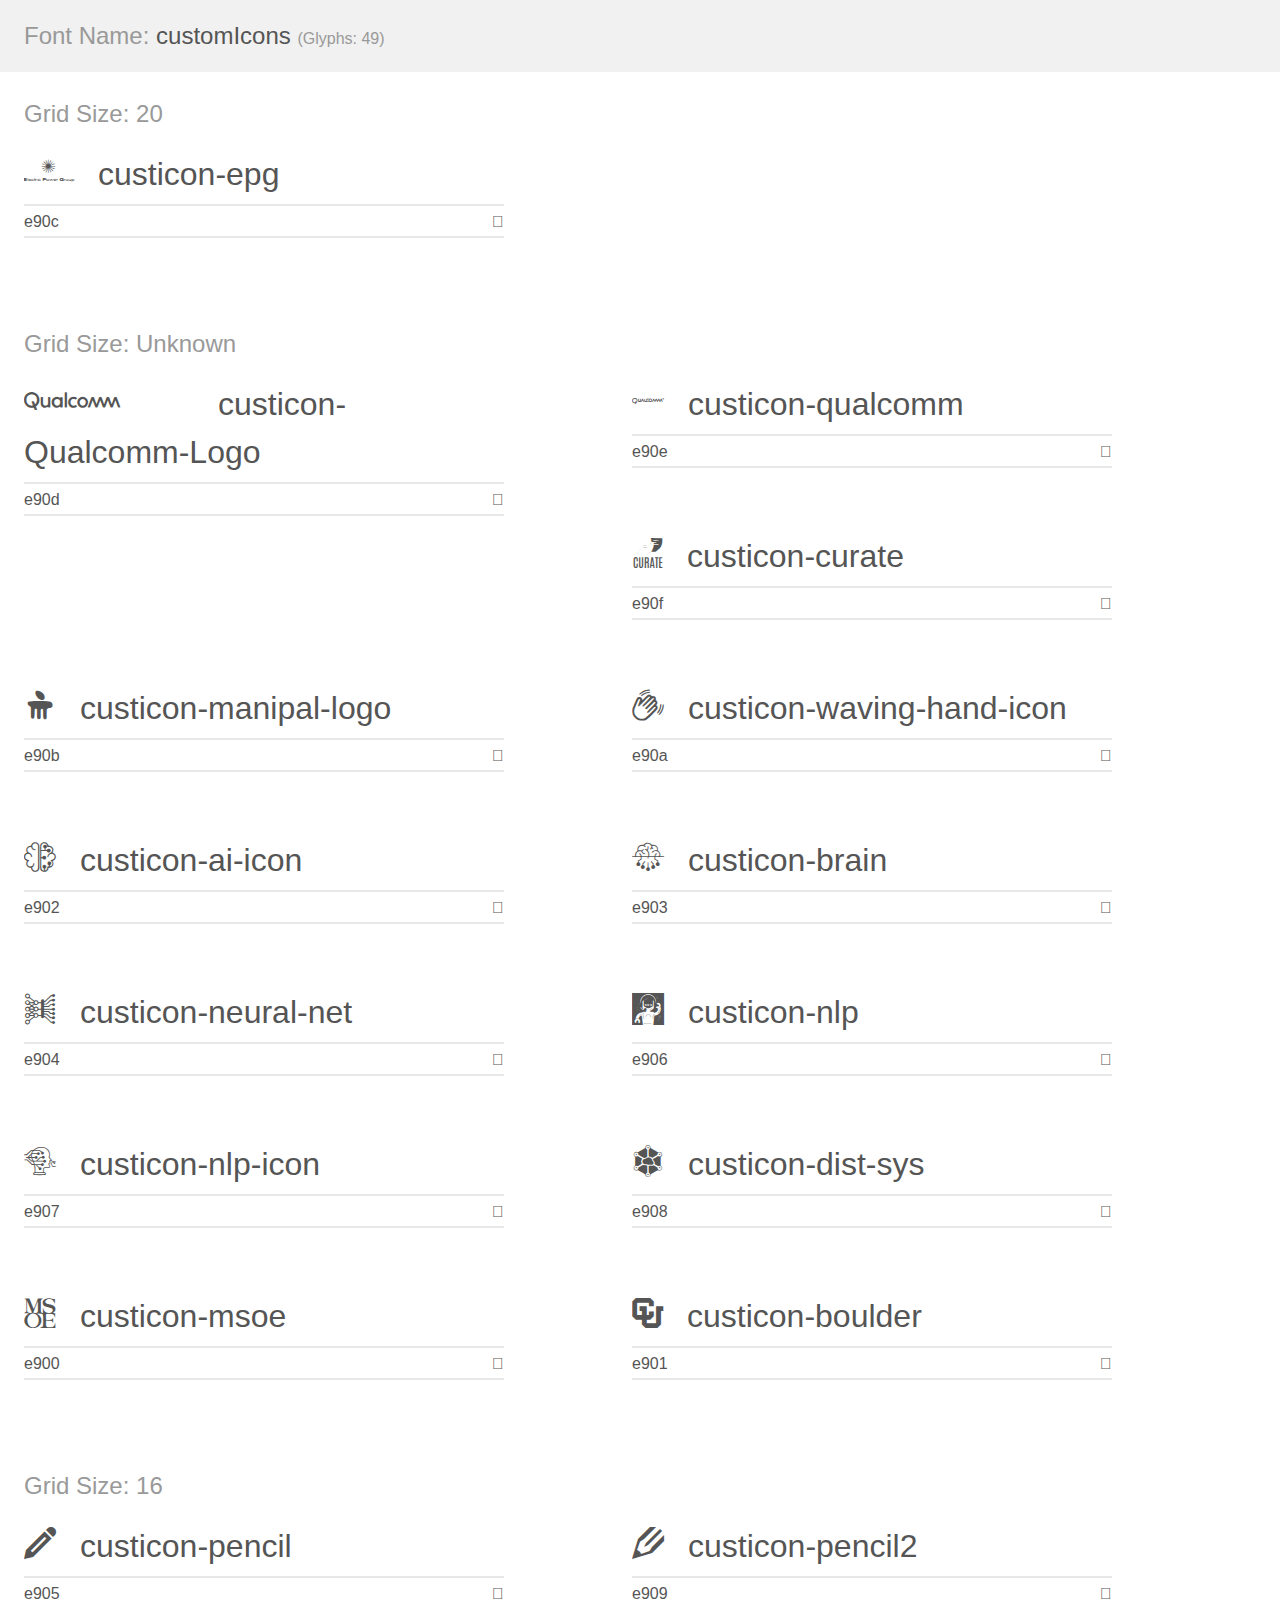
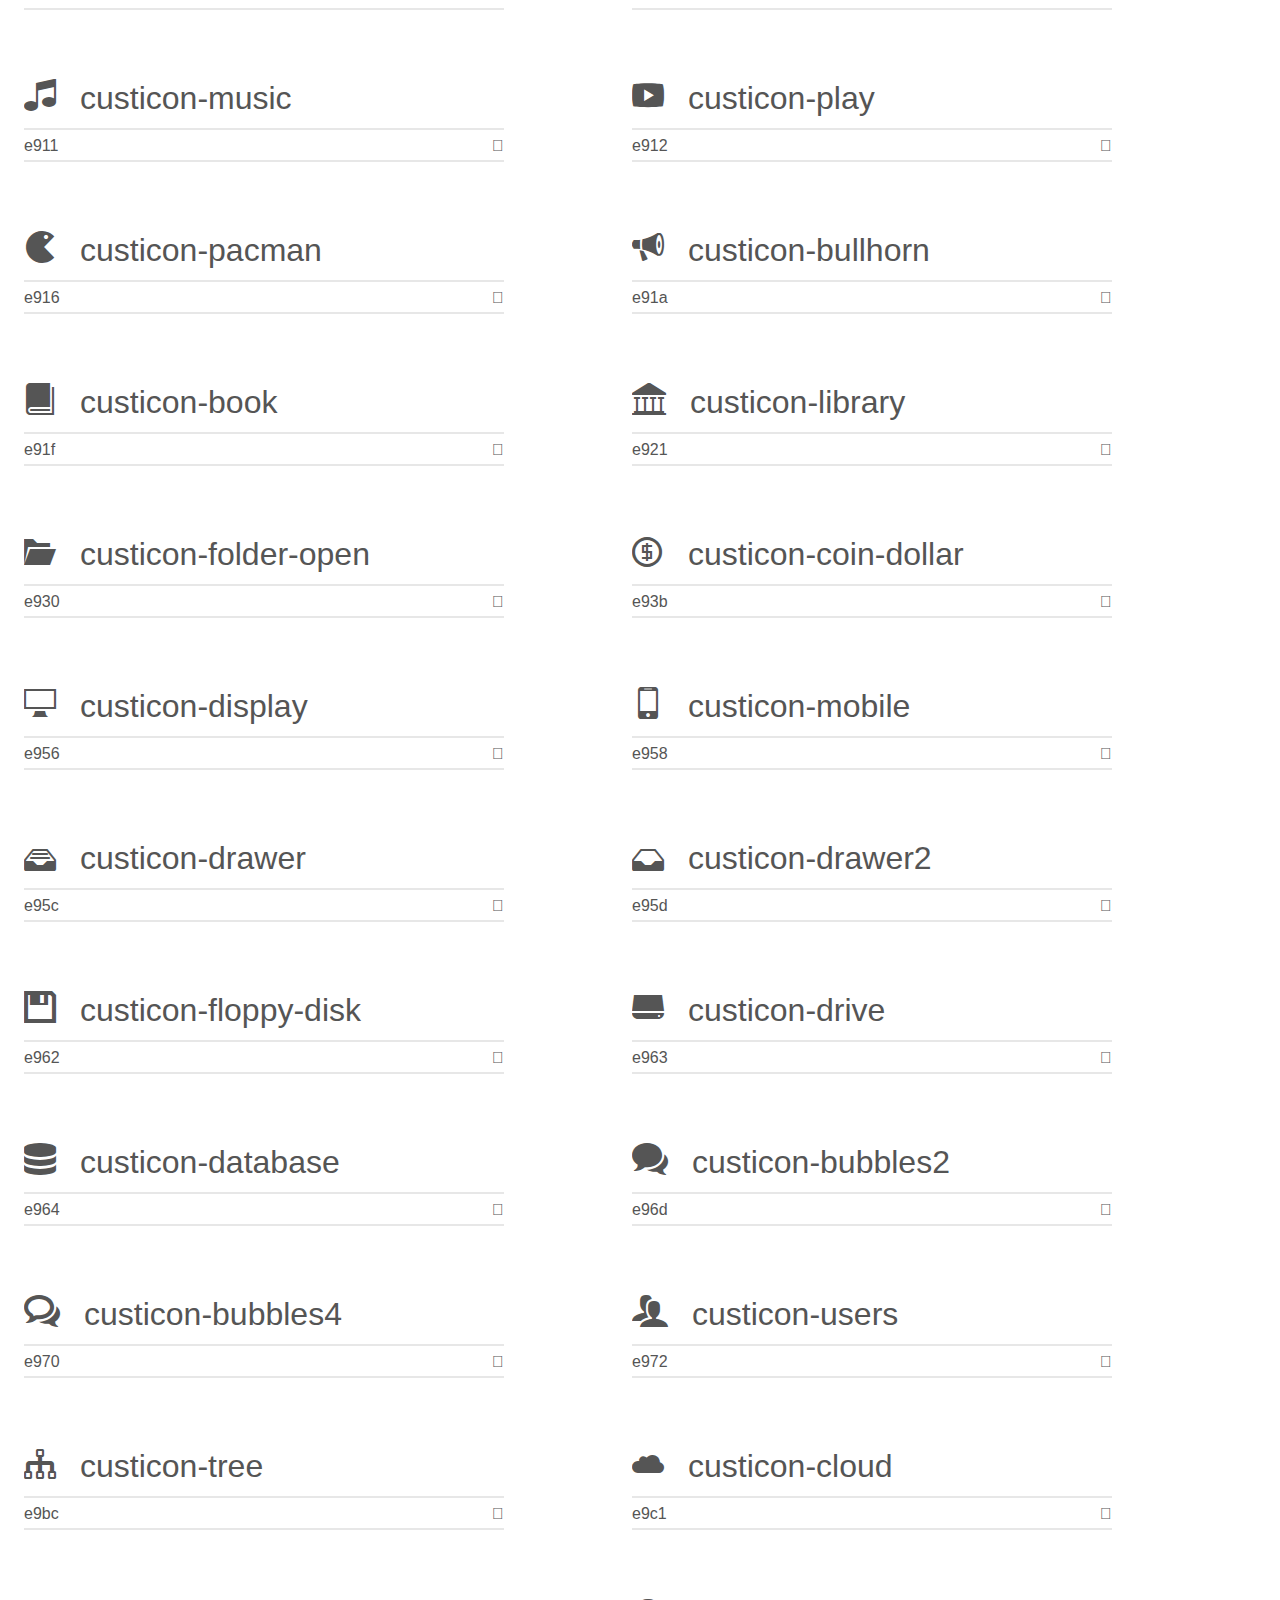
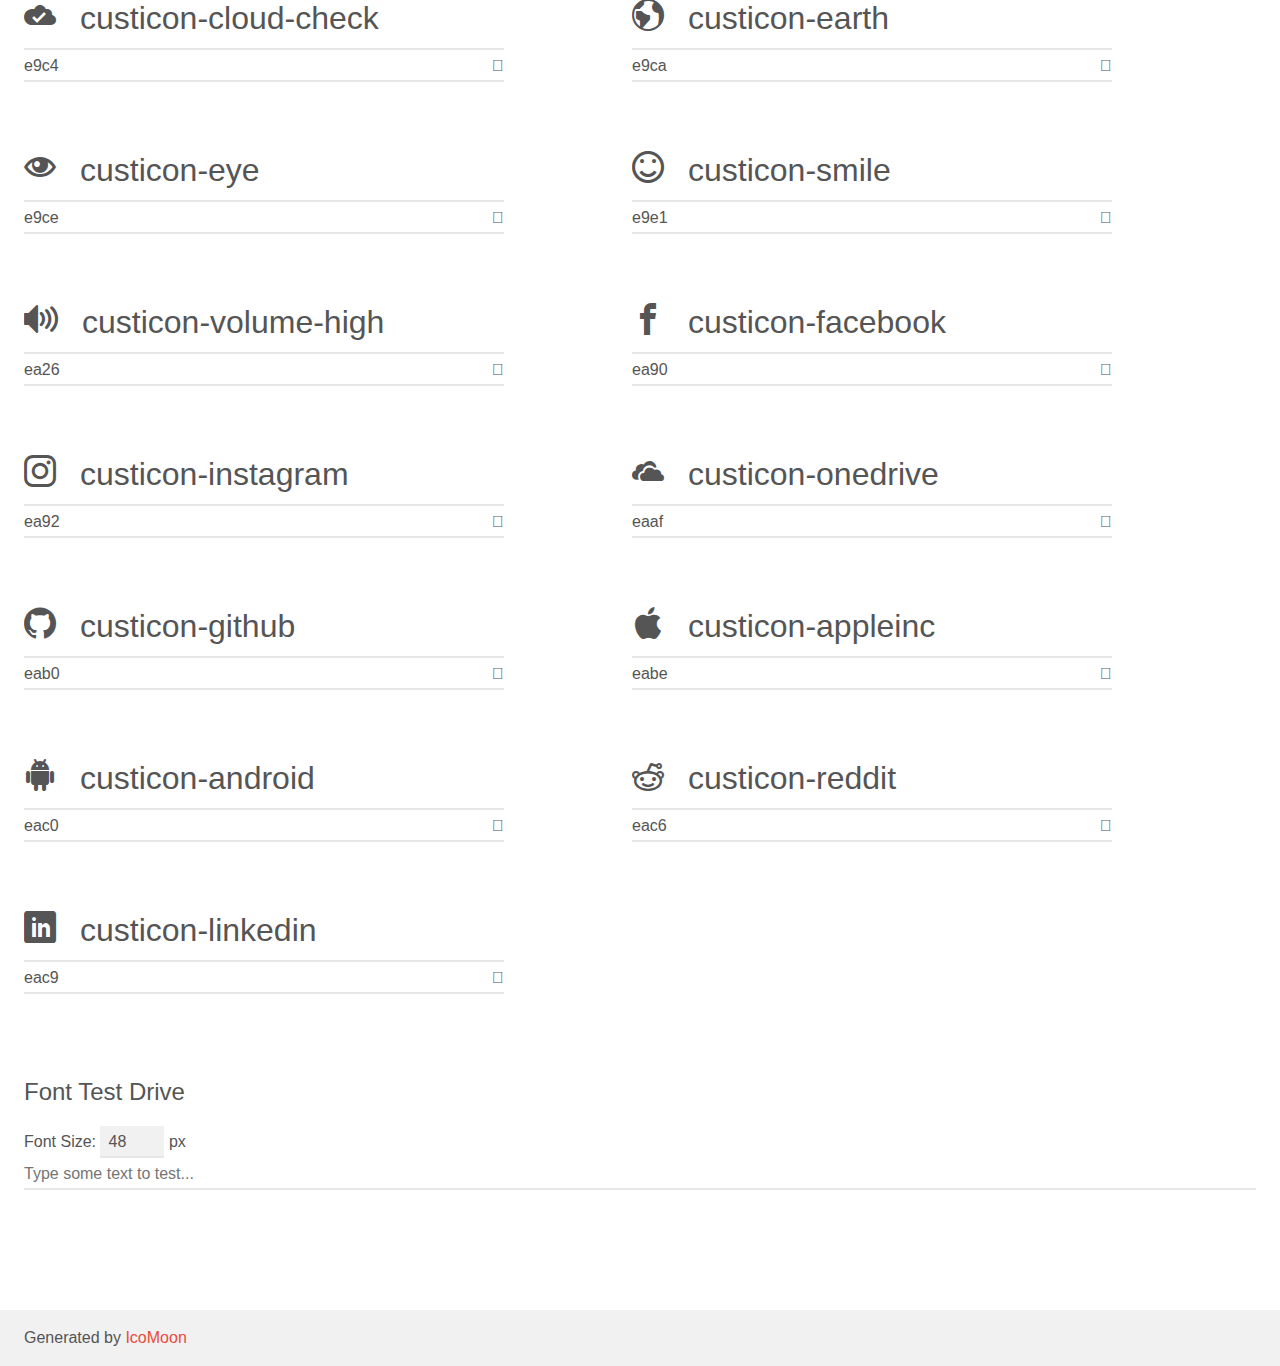
<file: vendors/customIcons/demo.html>
<!doctype html>
<html>
<head>
    <meta charset="utf-8">
    <title>IcoMoon Demo</title>
    <meta name="description" content="An Icon Font Generated By IcoMoon.io">
    <meta name="viewport" content="width=device-width, initial-scale=1">
    <link rel="stylesheet" href="demo-files/demo.css">
    <link rel="stylesheet" href="style.css"></head>
<body>
    <div class="bgc1 clearfix">
        <h1 class="mhmm mvm"><span class="fgc1">Font Name:</span> customIcons <small class="fgc1">(Glyphs:&nbsp;49)</small></h1>
    </div>
    <div class="clearfix mhl ptl">
        <h1 class="mvm mtn fgc1">Grid Size: 20</h1>
        <div class="glyph fs1">
            <div class="clearfix bshadow0 pbs">
                <span class="custicon-epg">
                
                </span>
                <span class="mls"> custicon-epg</span>
            </div>
            <fieldset class="fs0 size1of1 clearfix hidden-false">
                <input type="text" readonly value="e90c" class="unit size1of2" />
                <input type="text" maxlength="1" readonly value="&#xe90c;" class="unitRight size1of2 talign-right" />
            </fieldset>
            <div class="fs0 bshadow0 clearfix hidden-true">
                <span class="unit pvs fgc1">liga: </span>
                <input type="text" readonly value="" class="liga unitRight" />
            </div>
        </div>
    </div>
    <div class="clearfix mhl ptl">
        <h1 class="mvm mtn fgc1">Grid Size: Unknown</h1>
        <div class="glyph fs2">
            <div class="clearfix bshadow0 pbs">
                <span class="custicon-Qualcomm-Logo">
                
                </span>
                <span class="mls"> custicon-Qualcomm-Logo</span>
            </div>
            <fieldset class="fs0 size1of1 clearfix hidden-false">
                <input type="text" readonly value="e90d" class="unit size1of2" />
                <input type="text" maxlength="1" readonly value="&#xe90d;" class="unitRight size1of2 talign-right" />
            </fieldset>
            <div class="fs0 bshadow0 clearfix hidden-true">
                <span class="unit pvs fgc1">liga: </span>
                <input type="text" readonly value="" class="liga unitRight" />
            </div>
        </div>
        <div class="glyph fs2">
            <div class="clearfix bshadow0 pbs">
                <span class="custicon-qualcomm">
                
                </span>
                <span class="mls"> custicon-qualcomm</span>
            </div>
            <fieldset class="fs0 size1of1 clearfix hidden-false">
                <input type="text" readonly value="e90e" class="unit size1of2" />
                <input type="text" maxlength="1" readonly value="&#xe90e;" class="unitRight size1of2 talign-right" />
            </fieldset>
            <div class="fs0 bshadow0 clearfix hidden-true">
                <span class="unit pvs fgc1">liga: </span>
                <input type="text" readonly value="" class="liga unitRight" />
            </div>
        </div>
        <div class="glyph fs2">
            <div class="clearfix bshadow0 pbs">
                <span class="custicon-curate">
                
                </span>
                <span class="mls"> custicon-curate</span>
            </div>
            <fieldset class="fs0 size1of1 clearfix hidden-false">
                <input type="text" readonly value="e90f" class="unit size1of2" />
                <input type="text" maxlength="1" readonly value="&#xe90f;" class="unitRight size1of2 talign-right" />
            </fieldset>
            <div class="fs0 bshadow0 clearfix hidden-true">
                <span class="unit pvs fgc1">liga: </span>
                <input type="text" readonly value="" class="liga unitRight" />
            </div>
        </div>
        <div class="glyph fs2">
            <div class="clearfix bshadow0 pbs">
                <span class="custicon-manipal-logo">
                
                </span>
                <span class="mls"> custicon-manipal-logo</span>
            </div>
            <fieldset class="fs0 size1of1 clearfix hidden-false">
                <input type="text" readonly value="e90b" class="unit size1of2" />
                <input type="text" maxlength="1" readonly value="&#xe90b;" class="unitRight size1of2 talign-right" />
            </fieldset>
            <div class="fs0 bshadow0 clearfix hidden-true">
                <span class="unit pvs fgc1">liga: </span>
                <input type="text" readonly value="" class="liga unitRight" />
            </div>
        </div>
        <div class="glyph fs2">
            <div class="clearfix bshadow0 pbs">
                <span class="custicon-waving-hand-icon">
                
                </span>
                <span class="mls"> custicon-waving-hand-icon</span>
            </div>
            <fieldset class="fs0 size1of1 clearfix hidden-false">
                <input type="text" readonly value="e90a" class="unit size1of2" />
                <input type="text" maxlength="1" readonly value="&#xe90a;" class="unitRight size1of2 talign-right" />
            </fieldset>
            <div class="fs0 bshadow0 clearfix hidden-true">
                <span class="unit pvs fgc1">liga: </span>
                <input type="text" readonly value="" class="liga unitRight" />
            </div>
        </div>
        <div class="glyph fs2">
            <div class="clearfix bshadow0 pbs">
                <span class="custicon-ai-icon">
                
                </span>
                <span class="mls"> custicon-ai-icon</span>
            </div>
            <fieldset class="fs0 size1of1 clearfix hidden-false">
                <input type="text" readonly value="e902" class="unit size1of2" />
                <input type="text" maxlength="1" readonly value="&#xe902;" class="unitRight size1of2 talign-right" />
            </fieldset>
            <div class="fs0 bshadow0 clearfix hidden-true">
                <span class="unit pvs fgc1">liga: </span>
                <input type="text" readonly value="" class="liga unitRight" />
            </div>
        </div>
        <div class="glyph fs2">
            <div class="clearfix bshadow0 pbs">
                <span class="custicon-brain">
                
                </span>
                <span class="mls"> custicon-brain</span>
            </div>
            <fieldset class="fs0 size1of1 clearfix hidden-false">
                <input type="text" readonly value="e903" class="unit size1of2" />
                <input type="text" maxlength="1" readonly value="&#xe903;" class="unitRight size1of2 talign-right" />
            </fieldset>
            <div class="fs0 bshadow0 clearfix hidden-true">
                <span class="unit pvs fgc1">liga: </span>
                <input type="text" readonly value="" class="liga unitRight" />
            </div>
        </div>
        <div class="glyph fs2">
            <div class="clearfix bshadow0 pbs">
                <span class="custicon-neural-net">
                
                </span>
                <span class="mls"> custicon-neural-net</span>
            </div>
            <fieldset class="fs0 size1of1 clearfix hidden-false">
                <input type="text" readonly value="e904" class="unit size1of2" />
                <input type="text" maxlength="1" readonly value="&#xe904;" class="unitRight size1of2 talign-right" />
            </fieldset>
            <div class="fs0 bshadow0 clearfix hidden-true">
                <span class="unit pvs fgc1">liga: </span>
                <input type="text" readonly value="" class="liga unitRight" />
            </div>
        </div>
        <div class="glyph fs2">
            <div class="clearfix bshadow0 pbs">
                <span class="custicon-nlp">
                
                </span>
                <span class="mls"> custicon-nlp</span>
            </div>
            <fieldset class="fs0 size1of1 clearfix hidden-false">
                <input type="text" readonly value="e906" class="unit size1of2" />
                <input type="text" maxlength="1" readonly value="&#xe906;" class="unitRight size1of2 talign-right" />
            </fieldset>
            <div class="fs0 bshadow0 clearfix hidden-true">
                <span class="unit pvs fgc1">liga: </span>
                <input type="text" readonly value="" class="liga unitRight" />
            </div>
        </div>
        <div class="glyph fs2">
            <div class="clearfix bshadow0 pbs">
                <span class="custicon-nlp-icon">
                
                </span>
                <span class="mls"> custicon-nlp-icon</span>
            </div>
            <fieldset class="fs0 size1of1 clearfix hidden-false">
                <input type="text" readonly value="e907" class="unit size1of2" />
                <input type="text" maxlength="1" readonly value="&#xe907;" class="unitRight size1of2 talign-right" />
            </fieldset>
            <div class="fs0 bshadow0 clearfix hidden-true">
                <span class="unit pvs fgc1">liga: </span>
                <input type="text" readonly value="" class="liga unitRight" />
            </div>
        </div>
        <div class="glyph fs2">
            <div class="clearfix bshadow0 pbs">
                <span class="custicon-dist-sys">
                
                </span>
                <span class="mls"> custicon-dist-sys</span>
            </div>
            <fieldset class="fs0 size1of1 clearfix hidden-false">
                <input type="text" readonly value="e908" class="unit size1of2" />
                <input type="text" maxlength="1" readonly value="&#xe908;" class="unitRight size1of2 talign-right" />
            </fieldset>
            <div class="fs0 bshadow0 clearfix hidden-true">
                <span class="unit pvs fgc1">liga: </span>
                <input type="text" readonly value="" class="liga unitRight" />
            </div>
        </div>
        <div class="glyph fs2">
            <div class="clearfix bshadow0 pbs">
                <span class="custicon-msoe">
                
                </span>
                <span class="mls"> custicon-msoe</span>
            </div>
            <fieldset class="fs0 size1of1 clearfix hidden-false">
                <input type="text" readonly value="e900" class="unit size1of2" />
                <input type="text" maxlength="1" readonly value="&#xe900;" class="unitRight size1of2 talign-right" />
            </fieldset>
            <div class="fs0 bshadow0 clearfix hidden-true">
                <span class="unit pvs fgc1">liga: </span>
                <input type="text" readonly value="" class="liga unitRight" />
            </div>
        </div>
        <div class="glyph fs2">
            <div class="clearfix bshadow0 pbs">
                <span class="custicon-boulder">
                
                </span>
                <span class="mls"> custicon-boulder</span>
            </div>
            <fieldset class="fs0 size1of1 clearfix hidden-false">
                <input type="text" readonly value="e901" class="unit size1of2" />
                <input type="text" maxlength="1" readonly value="&#xe901;" class="unitRight size1of2 talign-right" />
            </fieldset>
            <div class="fs0 bshadow0 clearfix hidden-true">
                <span class="unit pvs fgc1">liga: </span>
                <input type="text" readonly value="" class="liga unitRight" />
            </div>
        </div>
    </div>
    <div class="clearfix mhl ptl">
        <h1 class="mvm mtn fgc1">Grid Size: 16</h1>
        <div class="glyph fs3">
            <div class="clearfix bshadow0 pbs">
                <span class="custicon-pencil">
                
                </span>
                <span class="mls"> custicon-pencil</span>
            </div>
            <fieldset class="fs0 size1of1 clearfix hidden-false">
                <input type="text" readonly value="e905" class="unit size1of2" />
                <input type="text" maxlength="1" readonly value="&#xe905;" class="unitRight size1of2 talign-right" />
            </fieldset>
            <div class="fs0 bshadow0 clearfix hidden-true">
                <span class="unit pvs fgc1">liga: </span>
                <input type="text" readonly value="pencil, write" class="liga unitRight" />
            </div>
        </div>
        <div class="glyph fs3">
            <div class="clearfix bshadow0 pbs">
                <span class="custicon-pencil2">
                
                </span>
                <span class="mls"> custicon-pencil2</span>
            </div>
            <fieldset class="fs0 size1of1 clearfix hidden-false">
                <input type="text" readonly value="e909" class="unit size1of2" />
                <input type="text" maxlength="1" readonly value="&#xe909;" class="unitRight size1of2 talign-right" />
            </fieldset>
            <div class="fs0 bshadow0 clearfix hidden-true">
                <span class="unit pvs fgc1">liga: </span>
                <input type="text" readonly value="pencil2, write2" class="liga unitRight" />
            </div>
        </div>
        <div class="glyph fs3">
            <div class="clearfix bshadow0 pbs">
                <span class="custicon-music">
                
                </span>
                <span class="mls"> custicon-music</span>
            </div>
            <fieldset class="fs0 size1of1 clearfix hidden-false">
                <input type="text" readonly value="e911" class="unit size1of2" />
                <input type="text" maxlength="1" readonly value="&#xe911;" class="unitRight size1of2 talign-right" />
            </fieldset>
            <div class="fs0 bshadow0 clearfix hidden-true">
                <span class="unit pvs fgc1">liga: </span>
                <input type="text" readonly value="music, song" class="liga unitRight" />
            </div>
        </div>
        <div class="glyph fs3">
            <div class="clearfix bshadow0 pbs">
                <span class="custicon-play">
                
                </span>
                <span class="mls"> custicon-play</span>
            </div>
            <fieldset class="fs0 size1of1 clearfix hidden-false">
                <input type="text" readonly value="e912" class="unit size1of2" />
                <input type="text" maxlength="1" readonly value="&#xe912;" class="unitRight size1of2 talign-right" />
            </fieldset>
            <div class="fs0 bshadow0 clearfix hidden-true">
                <span class="unit pvs fgc1">liga: </span>
                <input type="text" readonly value="play, video" class="liga unitRight" />
            </div>
        </div>
        <div class="glyph fs3">
            <div class="clearfix bshadow0 pbs">
                <span class="custicon-pacman">
                
                </span>
                <span class="mls"> custicon-pacman</span>
            </div>
            <fieldset class="fs0 size1of1 clearfix hidden-false">
                <input type="text" readonly value="e916" class="unit size1of2" />
                <input type="text" maxlength="1" readonly value="&#xe916;" class="unitRight size1of2 talign-right" />
            </fieldset>
            <div class="fs0 bshadow0 clearfix hidden-true">
                <span class="unit pvs fgc1">liga: </span>
                <input type="text" readonly value="pacman, game2" class="liga unitRight" />
            </div>
        </div>
        <div class="glyph fs3">
            <div class="clearfix bshadow0 pbs">
                <span class="custicon-bullhorn">
                
                </span>
                <span class="mls"> custicon-bullhorn</span>
            </div>
            <fieldset class="fs0 size1of1 clearfix hidden-false">
                <input type="text" readonly value="e91a" class="unit size1of2" />
                <input type="text" maxlength="1" readonly value="&#xe91a;" class="unitRight size1of2 talign-right" />
            </fieldset>
            <div class="fs0 bshadow0 clearfix hidden-true">
                <span class="unit pvs fgc1">liga: </span>
                <input type="text" readonly value="bullhorn, megaphone" class="liga unitRight" />
            </div>
        </div>
        <div class="glyph fs3">
            <div class="clearfix bshadow0 pbs">
                <span class="custicon-book">
                
                </span>
                <span class="mls"> custicon-book</span>
            </div>
            <fieldset class="fs0 size1of1 clearfix hidden-false">
                <input type="text" readonly value="e91f" class="unit size1of2" />
                <input type="text" maxlength="1" readonly value="&#xe91f;" class="unitRight size1of2 talign-right" />
            </fieldset>
            <div class="fs0 bshadow0 clearfix hidden-true">
                <span class="unit pvs fgc1">liga: </span>
                <input type="text" readonly value="book, read" class="liga unitRight" />
            </div>
        </div>
        <div class="glyph fs3">
            <div class="clearfix bshadow0 pbs">
                <span class="custicon-library">
                
                </span>
                <span class="mls"> custicon-library</span>
            </div>
            <fieldset class="fs0 size1of1 clearfix hidden-false">
                <input type="text" readonly value="e921" class="unit size1of2" />
                <input type="text" maxlength="1" readonly value="&#xe921;" class="unitRight size1of2 talign-right" />
            </fieldset>
            <div class="fs0 bshadow0 clearfix hidden-true">
                <span class="unit pvs fgc1">liga: </span>
                <input type="text" readonly value="library2, bank" class="liga unitRight" />
            </div>
        </div>
        <div class="glyph fs3">
            <div class="clearfix bshadow0 pbs">
                <span class="custicon-folder-open">
                
                </span>
                <span class="mls"> custicon-folder-open</span>
            </div>
            <fieldset class="fs0 size1of1 clearfix hidden-false">
                <input type="text" readonly value="e930" class="unit size1of2" />
                <input type="text" maxlength="1" readonly value="&#xe930;" class="unitRight size1of2 talign-right" />
            </fieldset>
            <div class="fs0 bshadow0 clearfix hidden-true">
                <span class="unit pvs fgc1">liga: </span>
                <input type="text" readonly value="folder-open, directory2" class="liga unitRight" />
            </div>
        </div>
        <div class="glyph fs3">
            <div class="clearfix bshadow0 pbs">
                <span class="custicon-coin-dollar">
                
                </span>
                <span class="mls"> custicon-coin-dollar</span>
            </div>
            <fieldset class="fs0 size1of1 clearfix hidden-false">
                <input type="text" readonly value="e93b" class="unit size1of2" />
                <input type="text" maxlength="1" readonly value="&#xe93b;" class="unitRight size1of2 talign-right" />
            </fieldset>
            <div class="fs0 bshadow0 clearfix hidden-true">
                <span class="unit pvs fgc1">liga: </span>
                <input type="text" readonly value="coin-dollar, money" class="liga unitRight" />
            </div>
        </div>
        <div class="glyph fs3">
            <div class="clearfix bshadow0 pbs">
                <span class="custicon-display">
                
                </span>
                <span class="mls"> custicon-display</span>
            </div>
            <fieldset class="fs0 size1of1 clearfix hidden-false">
                <input type="text" readonly value="e956" class="unit size1of2" />
                <input type="text" maxlength="1" readonly value="&#xe956;" class="unitRight size1of2 talign-right" />
            </fieldset>
            <div class="fs0 bshadow0 clearfix hidden-true">
                <span class="unit pvs fgc1">liga: </span>
                <input type="text" readonly value="display, screen" class="liga unitRight" />
            </div>
        </div>
        <div class="glyph fs3">
            <div class="clearfix bshadow0 pbs">
                <span class="custicon-mobile">
                
                </span>
                <span class="mls"> custicon-mobile</span>
            </div>
            <fieldset class="fs0 size1of1 clearfix hidden-false">
                <input type="text" readonly value="e958" class="unit size1of2" />
                <input type="text" maxlength="1" readonly value="&#xe958;" class="unitRight size1of2 talign-right" />
            </fieldset>
            <div class="fs0 bshadow0 clearfix hidden-true">
                <span class="unit pvs fgc1">liga: </span>
                <input type="text" readonly value="mobile, cell-phone" class="liga unitRight" />
            </div>
        </div>
        <div class="glyph fs3">
            <div class="clearfix bshadow0 pbs">
                <span class="custicon-drawer">
                
                </span>
                <span class="mls"> custicon-drawer</span>
            </div>
            <fieldset class="fs0 size1of1 clearfix hidden-false">
                <input type="text" readonly value="e95c" class="unit size1of2" />
                <input type="text" maxlength="1" readonly value="&#xe95c;" class="unitRight size1of2 talign-right" />
            </fieldset>
            <div class="fs0 bshadow0 clearfix hidden-true">
                <span class="unit pvs fgc1">liga: </span>
                <input type="text" readonly value="drawer, box" class="liga unitRight" />
            </div>
        </div>
        <div class="glyph fs3">
            <div class="clearfix bshadow0 pbs">
                <span class="custicon-drawer2">
                
                </span>
                <span class="mls"> custicon-drawer2</span>
            </div>
            <fieldset class="fs0 size1of1 clearfix hidden-false">
                <input type="text" readonly value="e95d" class="unit size1of2" />
                <input type="text" maxlength="1" readonly value="&#xe95d;" class="unitRight size1of2 talign-right" />
            </fieldset>
            <div class="fs0 bshadow0 clearfix hidden-true">
                <span class="unit pvs fgc1">liga: </span>
                <input type="text" readonly value="drawer2, box2" class="liga unitRight" />
            </div>
        </div>
        <div class="glyph fs3">
            <div class="clearfix bshadow0 pbs">
                <span class="custicon-floppy-disk">
                
                </span>
                <span class="mls"> custicon-floppy-disk</span>
            </div>
            <fieldset class="fs0 size1of1 clearfix hidden-false">
                <input type="text" readonly value="e962" class="unit size1of2" />
                <input type="text" maxlength="1" readonly value="&#xe962;" class="unitRight size1of2 talign-right" />
            </fieldset>
            <div class="fs0 bshadow0 clearfix hidden-true">
                <span class="unit pvs fgc1">liga: </span>
                <input type="text" readonly value="floppy-disk, save2" class="liga unitRight" />
            </div>
        </div>
        <div class="glyph fs3">
            <div class="clearfix bshadow0 pbs">
                <span class="custicon-drive">
                
                </span>
                <span class="mls"> custicon-drive</span>
            </div>
            <fieldset class="fs0 size1of1 clearfix hidden-false">
                <input type="text" readonly value="e963" class="unit size1of2" />
                <input type="text" maxlength="1" readonly value="&#xe963;" class="unitRight size1of2 talign-right" />
            </fieldset>
            <div class="fs0 bshadow0 clearfix hidden-true">
                <span class="unit pvs fgc1">liga: </span>
                <input type="text" readonly value="drive, save3" class="liga unitRight" />
            </div>
        </div>
        <div class="glyph fs3">
            <div class="clearfix bshadow0 pbs">
                <span class="custicon-database">
                
                </span>
                <span class="mls"> custicon-database</span>
            </div>
            <fieldset class="fs0 size1of1 clearfix hidden-false">
                <input type="text" readonly value="e964" class="unit size1of2" />
                <input type="text" maxlength="1" readonly value="&#xe964;" class="unitRight size1of2 talign-right" />
            </fieldset>
            <div class="fs0 bshadow0 clearfix hidden-true">
                <span class="unit pvs fgc1">liga: </span>
                <input type="text" readonly value="database, db" class="liga unitRight" />
            </div>
        </div>
        <div class="glyph fs3">
            <div class="clearfix bshadow0 pbs">
                <span class="custicon-bubbles2">
                
                </span>
                <span class="mls"> custicon-bubbles2</span>
            </div>
            <fieldset class="fs0 size1of1 clearfix hidden-false">
                <input type="text" readonly value="e96d" class="unit size1of2" />
                <input type="text" maxlength="1" readonly value="&#xe96d;" class="unitRight size1of2 talign-right" />
            </fieldset>
            <div class="fs0 bshadow0 clearfix hidden-true">
                <span class="unit pvs fgc1">liga: </span>
                <input type="text" readonly value="bubbles2, comments2" class="liga unitRight" />
            </div>
        </div>
        <div class="glyph fs3">
            <div class="clearfix bshadow0 pbs">
                <span class="custicon-bubbles4">
                
                </span>
                <span class="mls"> custicon-bubbles4</span>
            </div>
            <fieldset class="fs0 size1of1 clearfix hidden-false">
                <input type="text" readonly value="e970" class="unit size1of2" />
                <input type="text" maxlength="1" readonly value="&#xe970;" class="unitRight size1of2 talign-right" />
            </fieldset>
            <div class="fs0 bshadow0 clearfix hidden-true">
                <span class="unit pvs fgc1">liga: </span>
                <input type="text" readonly value="bubbles4, comments4" class="liga unitRight" />
            </div>
        </div>
        <div class="glyph fs3">
            <div class="clearfix bshadow0 pbs">
                <span class="custicon-users">
                
                </span>
                <span class="mls"> custicon-users</span>
            </div>
            <fieldset class="fs0 size1of1 clearfix hidden-false">
                <input type="text" readonly value="e972" class="unit size1of2" />
                <input type="text" maxlength="1" readonly value="&#xe972;" class="unitRight size1of2 talign-right" />
            </fieldset>
            <div class="fs0 bshadow0 clearfix hidden-true">
                <span class="unit pvs fgc1">liga: </span>
                <input type="text" readonly value="users, group" class="liga unitRight" />
            </div>
        </div>
        <div class="glyph fs3">
            <div class="clearfix bshadow0 pbs">
                <span class="custicon-tree">
                
                </span>
                <span class="mls"> custicon-tree</span>
            </div>
            <fieldset class="fs0 size1of1 clearfix hidden-false">
                <input type="text" readonly value="e9bc" class="unit size1of2" />
                <input type="text" maxlength="1" readonly value="&#xe9bc;" class="unitRight size1of2 talign-right" />
            </fieldset>
            <div class="fs0 bshadow0 clearfix hidden-true">
                <span class="unit pvs fgc1">liga: </span>
                <input type="text" readonly value="tree, branches" class="liga unitRight" />
            </div>
        </div>
        <div class="glyph fs3">
            <div class="clearfix bshadow0 pbs">
                <span class="custicon-cloud">
                
                </span>
                <span class="mls"> custicon-cloud</span>
            </div>
            <fieldset class="fs0 size1of1 clearfix hidden-false">
                <input type="text" readonly value="e9c1" class="unit size1of2" />
                <input type="text" maxlength="1" readonly value="&#xe9c1;" class="unitRight size1of2 talign-right" />
            </fieldset>
            <div class="fs0 bshadow0 clearfix hidden-true">
                <span class="unit pvs fgc1">liga: </span>
                <input type="text" readonly value="cloud, weather" class="liga unitRight" />
            </div>
        </div>
        <div class="glyph fs3">
            <div class="clearfix bshadow0 pbs">
                <span class="custicon-cloud-check">
                
                </span>
                <span class="mls"> custicon-cloud-check</span>
            </div>
            <fieldset class="fs0 size1of1 clearfix hidden-false">
                <input type="text" readonly value="e9c4" class="unit size1of2" />
                <input type="text" maxlength="1" readonly value="&#xe9c4;" class="unitRight size1of2 talign-right" />
            </fieldset>
            <div class="fs0 bshadow0 clearfix hidden-true">
                <span class="unit pvs fgc1">liga: </span>
                <input type="text" readonly value="cloud-check, cloud4" class="liga unitRight" />
            </div>
        </div>
        <div class="glyph fs3">
            <div class="clearfix bshadow0 pbs">
                <span class="custicon-earth">
                
                </span>
                <span class="mls"> custicon-earth</span>
            </div>
            <fieldset class="fs0 size1of1 clearfix hidden-false">
                <input type="text" readonly value="e9ca" class="unit size1of2" />
                <input type="text" maxlength="1" readonly value="&#xe9ca;" class="unitRight size1of2 talign-right" />
            </fieldset>
            <div class="fs0 bshadow0 clearfix hidden-true">
                <span class="unit pvs fgc1">liga: </span>
                <input type="text" readonly value="earth, globe2" class="liga unitRight" />
            </div>
        </div>
        <div class="glyph fs3">
            <div class="clearfix bshadow0 pbs">
                <span class="custicon-eye">
                
                </span>
                <span class="mls"> custicon-eye</span>
            </div>
            <fieldset class="fs0 size1of1 clearfix hidden-false">
                <input type="text" readonly value="e9ce" class="unit size1of2" />
                <input type="text" maxlength="1" readonly value="&#xe9ce;" class="unitRight size1of2 talign-right" />
            </fieldset>
            <div class="fs0 bshadow0 clearfix hidden-true">
                <span class="unit pvs fgc1">liga: </span>
                <input type="text" readonly value="eye, views" class="liga unitRight" />
            </div>
        </div>
        <div class="glyph fs3">
            <div class="clearfix bshadow0 pbs">
                <span class="custicon-smile">
                
                </span>
                <span class="mls"> custicon-smile</span>
            </div>
            <fieldset class="fs0 size1of1 clearfix hidden-false">
                <input type="text" readonly value="e9e1" class="unit size1of2" />
                <input type="text" maxlength="1" readonly value="&#xe9e1;" class="unitRight size1of2 talign-right" />
            </fieldset>
            <div class="fs0 bshadow0 clearfix hidden-true">
                <span class="unit pvs fgc1">liga: </span>
                <input type="text" readonly value="smile, emoticon3" class="liga unitRight" />
            </div>
        </div>
        <div class="glyph fs3">
            <div class="clearfix bshadow0 pbs">
                <span class="custicon-volume-high">
                
                </span>
                <span class="mls"> custicon-volume-high</span>
            </div>
            <fieldset class="fs0 size1of1 clearfix hidden-false">
                <input type="text" readonly value="ea26" class="unit size1of2" />
                <input type="text" maxlength="1" readonly value="&#xea26;" class="unitRight size1of2 talign-right" />
            </fieldset>
            <div class="fs0 bshadow0 clearfix hidden-true">
                <span class="unit pvs fgc1">liga: </span>
                <input type="text" readonly value="volume-high, volume" class="liga unitRight" />
            </div>
        </div>
        <div class="glyph fs3">
            <div class="clearfix bshadow0 pbs">
                <span class="custicon-facebook">
                
                </span>
                <span class="mls"> custicon-facebook</span>
            </div>
            <fieldset class="fs0 size1of1 clearfix hidden-false">
                <input type="text" readonly value="ea90" class="unit size1of2" />
                <input type="text" maxlength="1" readonly value="&#xea90;" class="unitRight size1of2 talign-right" />
            </fieldset>
            <div class="fs0 bshadow0 clearfix hidden-true">
                <span class="unit pvs fgc1">liga: </span>
                <input type="text" readonly value="facebook, brand10" class="liga unitRight" />
            </div>
        </div>
        <div class="glyph fs3">
            <div class="clearfix bshadow0 pbs">
                <span class="custicon-instagram">
                
                </span>
                <span class="mls"> custicon-instagram</span>
            </div>
            <fieldset class="fs0 size1of1 clearfix hidden-false">
                <input type="text" readonly value="ea92" class="unit size1of2" />
                <input type="text" maxlength="1" readonly value="&#xea92;" class="unitRight size1of2 talign-right" />
            </fieldset>
            <div class="fs0 bshadow0 clearfix hidden-true">
                <span class="unit pvs fgc1">liga: </span>
                <input type="text" readonly value="instagram, brand12" class="liga unitRight" />
            </div>
        </div>
        <div class="glyph fs3">
            <div class="clearfix bshadow0 pbs">
                <span class="custicon-onedrive">
                
                </span>
                <span class="mls"> custicon-onedrive</span>
            </div>
            <fieldset class="fs0 size1of1 clearfix hidden-false">
                <input type="text" readonly value="eaaf" class="unit size1of2" />
                <input type="text" maxlength="1" readonly value="&#xeaaf;" class="unitRight size1of2 talign-right" />
            </fieldset>
            <div class="fs0 bshadow0 clearfix hidden-true">
                <span class="unit pvs fgc1">liga: </span>
                <input type="text" readonly value="onedrive, brand39" class="liga unitRight" />
            </div>
        </div>
        <div class="glyph fs3">
            <div class="clearfix bshadow0 pbs">
                <span class="custicon-github">
                
                </span>
                <span class="mls"> custicon-github</span>
            </div>
            <fieldset class="fs0 size1of1 clearfix hidden-false">
                <input type="text" readonly value="eab0" class="unit size1of2" />
                <input type="text" maxlength="1" readonly value="&#xeab0;" class="unitRight size1of2 talign-right" />
            </fieldset>
            <div class="fs0 bshadow0 clearfix hidden-true">
                <span class="unit pvs fgc1">liga: </span>
                <input type="text" readonly value="github, brand40" class="liga unitRight" />
            </div>
        </div>
        <div class="glyph fs3">
            <div class="clearfix bshadow0 pbs">
                <span class="custicon-appleinc">
                
                </span>
                <span class="mls"> custicon-appleinc</span>
            </div>
            <fieldset class="fs0 size1of1 clearfix hidden-false">
                <input type="text" readonly value="eabe" class="unit size1of2" />
                <input type="text" maxlength="1" readonly value="&#xeabe;" class="unitRight size1of2 talign-right" />
            </fieldset>
            <div class="fs0 bshadow0 clearfix hidden-true">
                <span class="unit pvs fgc1">liga: </span>
                <input type="text" readonly value="apple, brand53" class="liga unitRight" />
            </div>
        </div>
        <div class="glyph fs3">
            <div class="clearfix bshadow0 pbs">
                <span class="custicon-android">
                
                </span>
                <span class="mls"> custicon-android</span>
            </div>
            <fieldset class="fs0 size1of1 clearfix hidden-false">
                <input type="text" readonly value="eac0" class="unit size1of2" />
                <input type="text" maxlength="1" readonly value="&#xeac0;" class="unitRight size1of2 talign-right" />
            </fieldset>
            <div class="fs0 bshadow0 clearfix hidden-true">
                <span class="unit pvs fgc1">liga: </span>
                <input type="text" readonly value="android, brand55" class="liga unitRight" />
            </div>
        </div>
        <div class="glyph fs3">
            <div class="clearfix bshadow0 pbs">
                <span class="custicon-reddit">
                
                </span>
                <span class="mls"> custicon-reddit</span>
            </div>
            <fieldset class="fs0 size1of1 clearfix hidden-false">
                <input type="text" readonly value="eac6" class="unit size1of2" />
                <input type="text" maxlength="1" readonly value="&#xeac6;" class="unitRight size1of2 talign-right" />
            </fieldset>
            <div class="fs0 bshadow0 clearfix hidden-true">
                <span class="unit pvs fgc1">liga: </span>
                <input type="text" readonly value="reddit, brand61" class="liga unitRight" />
            </div>
        </div>
        <div class="glyph fs3">
            <div class="clearfix bshadow0 pbs">
                <span class="custicon-linkedin">
                
                </span>
                <span class="mls"> custicon-linkedin</span>
            </div>
            <fieldset class="fs0 size1of1 clearfix hidden-false">
                <input type="text" readonly value="eac9" class="unit size1of2" />
                <input type="text" maxlength="1" readonly value="&#xeac9;" class="unitRight size1of2 talign-right" />
            </fieldset>
            <div class="fs0 bshadow0 clearfix hidden-true">
                <span class="unit pvs fgc1">liga: </span>
                <input type="text" readonly value="linkedin, brand64" class="liga unitRight" />
            </div>
        </div>
    </div>

    <!--[if gt IE 8]><!-->
    <div class="mhl clearfix mbl">
        <h1>Font Test Drive</h1>
        <label>
            Font Size: <input id="fontSize" type="number" class="textbox0 mbm"
            min="8" value="48" />
            px
        </label>
        <input id="testText" type="text" class="phl size1of1 mvl"
        placeholder="Type some text to test..." value=""/>
        <div id="testDrive" class="custicon-" style="font-family: customIcons">&nbsp;
        </div>
    </div>
    <!--<![endif]-->
    <div class="bgc1 clearfix">
        <p class="mhl">Generated by <a href="https://icomoon.io/app">IcoMoon</a></p>
    </div>

    <script src="demo-files/demo.js"></script>
</body>
</html>
</file>
<file: vendors/customIcons/demo-files/demo.css>
body {
  padding: 0;
  margin: 0;
  font-family: sans-serif;
  font-size: 1em;
  line-height: 1.5;
  color: #555;
  background: #fff;
}
h1 {
  font-size: 1.5em;
  font-weight: normal;
}
small {
  font-size: .66666667em;
}
a {
  color: #e74c3c;
  text-decoration: none;
}
a:hover, a:focus {
  box-shadow: 0 1px #e74c3c;
}
.bshadow0, input {
  box-shadow: inset 0 -2px #e7e7e7;
}
input:hover {
  box-shadow: inset 0 -2px #ccc;
}
input, fieldset {
  font-family: sans-serif;
  font-size: 1em;
  margin: 0;
  padding: 0;
  border: 0;
}
input {
  color: inherit;
  line-height: 1.5;
  height: 1.5em;
  padding: .25em 0;
}
input:focus {
  outline: none;
  box-shadow: inset 0 -2px #449fdb;
}
.glyph {
  font-size: 16px;
  width: 15em;
  padding-bottom: 1em;
  margin-right: 4em;
  margin-bottom: 1em;
  float: left;
  overflow: hidden;
}
.liga {
  width: 80%;
  width: calc(100% - 2.5em);
}
.talign-right {
  text-align: right;
}
.talign-center {
  text-align: center;
}
.bgc1 {
  background: #f1f1f1;
}
.fgc1 {
  color: #999;
}
.fgc0 {
  color: #000;
}
p {
  margin-top: 1em;
  margin-bottom: 1em;
}
.mvm {
  margin-top: .75em;
  margin-bottom: .75em;
}
.mtn {
  margin-top: 0;
}
.mtl, .mal {
  margin-top: 1.5em;
}
.mbl, .mal {
  margin-bottom: 1.5em;
}
.mal, .mhl {
  margin-left: 1.5em;
  margin-right: 1.5em;
}
.mhmm {
  margin-left: 1em;
  margin-right: 1em;
}
.mls {
  margin-left: .25em;
}
.ptl {
  padding-top: 1.5em;
}
.pbs, .pvs {
  padding-bottom: .25em;
}
.pvs, .pts {
  padding-top: .25em;
}
.unit {
  float: left;
}
.unitRight {
  float: right;
}
.size1of2 {
  width: 50%;
}
.size1of1 {
  width: 100%;
}
.clearfix:before, .clearfix:after {
  content: " ";
  display: table;
}
.clearfix:after {
  clear: both;
}
.hidden-true {
  display: none;
}
.textbox0 {
  width: 3em;
  background: #f1f1f1;
  padding: .25em .5em;
  line-height: 1.5;
  height: 1.5em;
}
#testDrive {
  display: block;
  padding-top: 24px;
  line-height: 1.5;
}
.fs0 {
  font-size: 16px;
}
.fs1 {
  font-size: 32px;
}
.fs2 {
  font-size: 32px;
}
.fs3 {
  font-size: 32px;
}
</file>
<file: vendors/customIcons/style.css>
@font-face {
  font-family: 'customIcons';
  src:  url('fonts/customIcons.eot?q8qydf');
  src:  url('fonts/customIcons.eot?q8qydf#iefix') format('embedded-opentype'),
    url('fonts/customIcons.ttf?q8qydf') format('truetype'),
    url('fonts/customIcons.woff?q8qydf') format('woff'),
    url('fonts/customIcons.svg?q8qydf#customIcons') format('svg');
  font-weight: normal;
  font-style: normal;
}

[class^="custicon-"], [class*=" custicon-"] {
  /* use !important to prevent issues with browser extensions that change fonts */
  font-family: 'customIcons' !important;
  speak: none;
  font-style: normal;
  font-weight: normal;
  font-variant: normal;
  text-transform: none;
  line-height: 1;

  /* Better Font Rendering =========== */
  -webkit-font-smoothing: antialiased;
  -moz-osx-font-smoothing: grayscale;
}

.custicon-epg:before {
  content: "\e90c";
}
.custicon-Qualcomm-Logo:before {
  content: "\e90d";
}
.custicon-qualcomm:before {
  content: "\e90e";
}
.custicon-curate:before {
  content: "\e90f";
}
.custicon-manipal-logo:before {
  content: "\e90b";
}
.custicon-waving-hand-icon:before {
  content: "\e90a";
}
.custicon-ai-icon:before {
  content: "\e902";
}
.custicon-brain:before {
  content: "\e903";
}
.custicon-neural-net:before {
  content: "\e904";
}
.custicon-nlp:before {
  content: "\e906";
}
.custicon-nlp-icon:before {
  content: "\e907";
}
.custicon-dist-sys:before {
  content: "\e908";
}
.custicon-msoe:before {
  content: "\e900";
}
.custicon-boulder:before {
  content: "\e901";
}
.custicon-pencil:before {
  content: "\e905";
}
.custicon-pencil2:before {
  content: "\e909";
}
.custicon-music:before {
  content: "\e911";
}
.custicon-play:before {
  content: "\e912";
}
.custicon-pacman:before {
  content: "\e916";
}
.custicon-bullhorn:before {
  content: "\e91a";
}
.custicon-book:before {
  content: "\e91f";
}
.custicon-library:before {
  content: "\e921";
}
.custicon-folder-open:before {
  content: "\e930";
}
.custicon-coin-dollar:before {
  content: "\e93b";
}
.custicon-display:before {
  content: "\e956";
}
.custicon-mobile:before {
  content: "\e958";
}
.custicon-drawer:before {
  content: "\e95c";
}
.custicon-drawer2:before {
  content: "\e95d";
}
.custicon-floppy-disk:before {
  content: "\e962";
}
.custicon-drive:before {
  content: "\e963";
}
.custicon-database:before {
  content: "\e964";
}
.custicon-bubbles2:before {
  content: "\e96d";
}
.custicon-bubbles4:before {
  content: "\e970";
}
.custicon-users:before {
  content: "\e972";
}
.custicon-tree:before {
  content: "\e9bc";
}
.custicon-cloud:before {
  content: "\e9c1";
}
.custicon-cloud-check:before {
  content: "\e9c4";
}
.custicon-earth:before {
  content: "\e9ca";
}
.custicon-eye:before {
  content: "\e9ce";
}
.custicon-smile:before {
  content: "\e9e1";
}
.custicon-volume-high:before {
  content: "\ea26";
}
.custicon-facebook:before {
  content: "\ea90";
}
.custicon-instagram:before {
  content: "\ea92";
}
.custicon-onedrive:before {
  content: "\eaaf";
}
.custicon-github:before {
  content: "\eab0";
}
.custicon-appleinc:before {
  content: "\eabe";
}
.custicon-android:before {
  content: "\eac0";
}
.custicon-reddit:before {
  content: "\eac6";
}
.custicon-linkedin:before {
  content: "\eac9";
}
</file>
